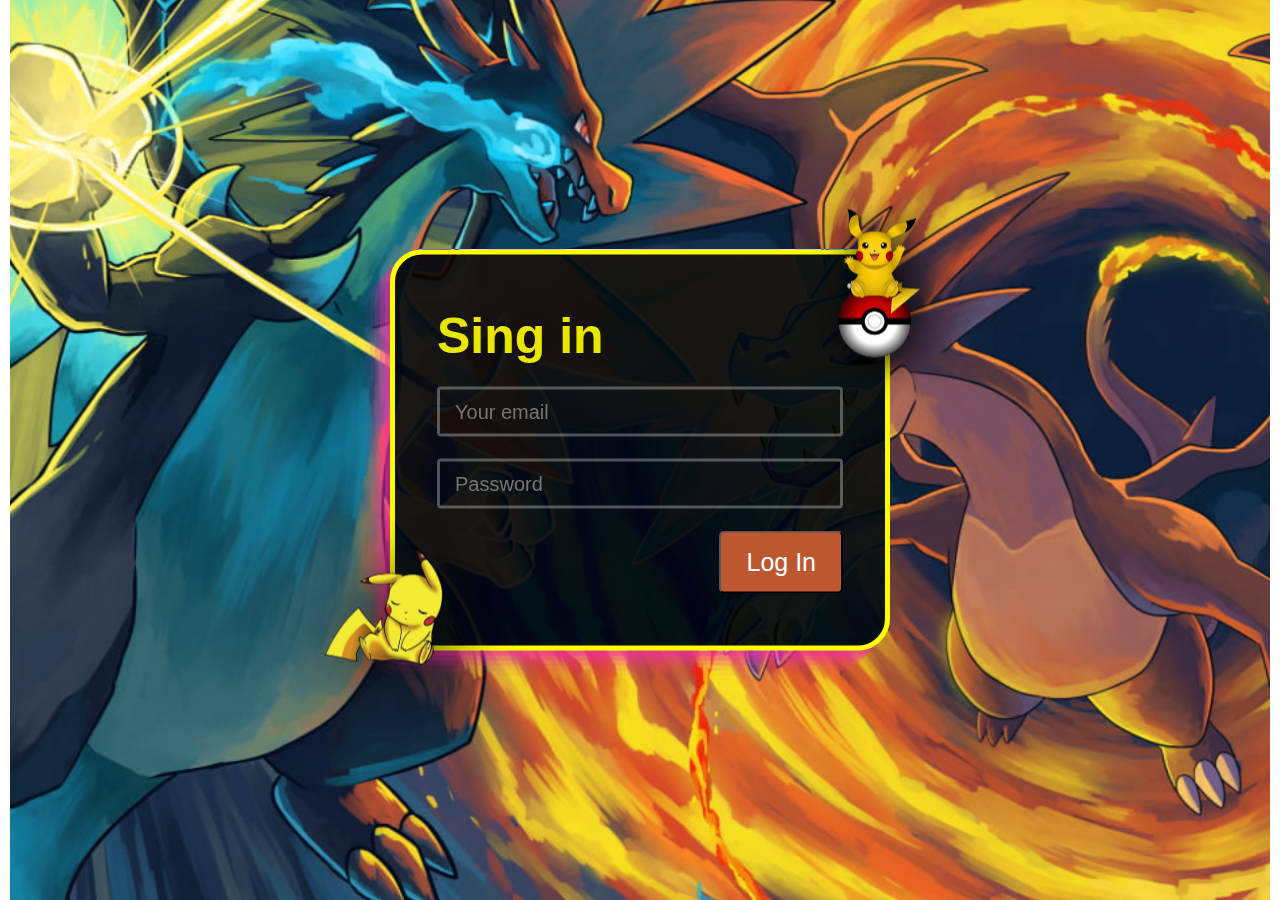
<file: index.html>
<!DOCTYPE html>
<html lang="en">

<head>
  <meta charset="UTF-8">
  <meta http-equiv="X-UA-Compatible" content="IE=edge">
  <meta name="viewport" content="width=device-width, initial-scale=1.0">
  <link rel="stylesheet" href="style.css">
  <script src="app.js" defer></script>
  <title>Login Pikachu</title>
</head>

<body>
  <div class="form-div">
    <img src="assets/ppic1.png" alt="ppc1" class="pic1">

    <form action="submitted.html" name="suForm">
      <table>
        <tr>
          <td>
            <h1>Sing in</h1>
          </td>
        </tr>
        <tr>
          <td>
            <input type="email" placeholder="Your email" id="inputEmail">
          </td>
        </tr>

        <td>
          <input type="password" placeholder="Password" id="inputPassword">
        </td>
        </tr>

        <td>
          <button id="submitBtn" onmouseover="btnFunction()">Log In</button>
          <img src="assets/alert.gif" alt="alert" class="alertImg" id="alertImg" onmouseleave="hideAlert()">
        </td>
        </tr>

      </table>
    </form>
    <img src="assets/ppic2.png" alt="ppci2" class="pic2">
  </div>
</body>

</html>
</file>
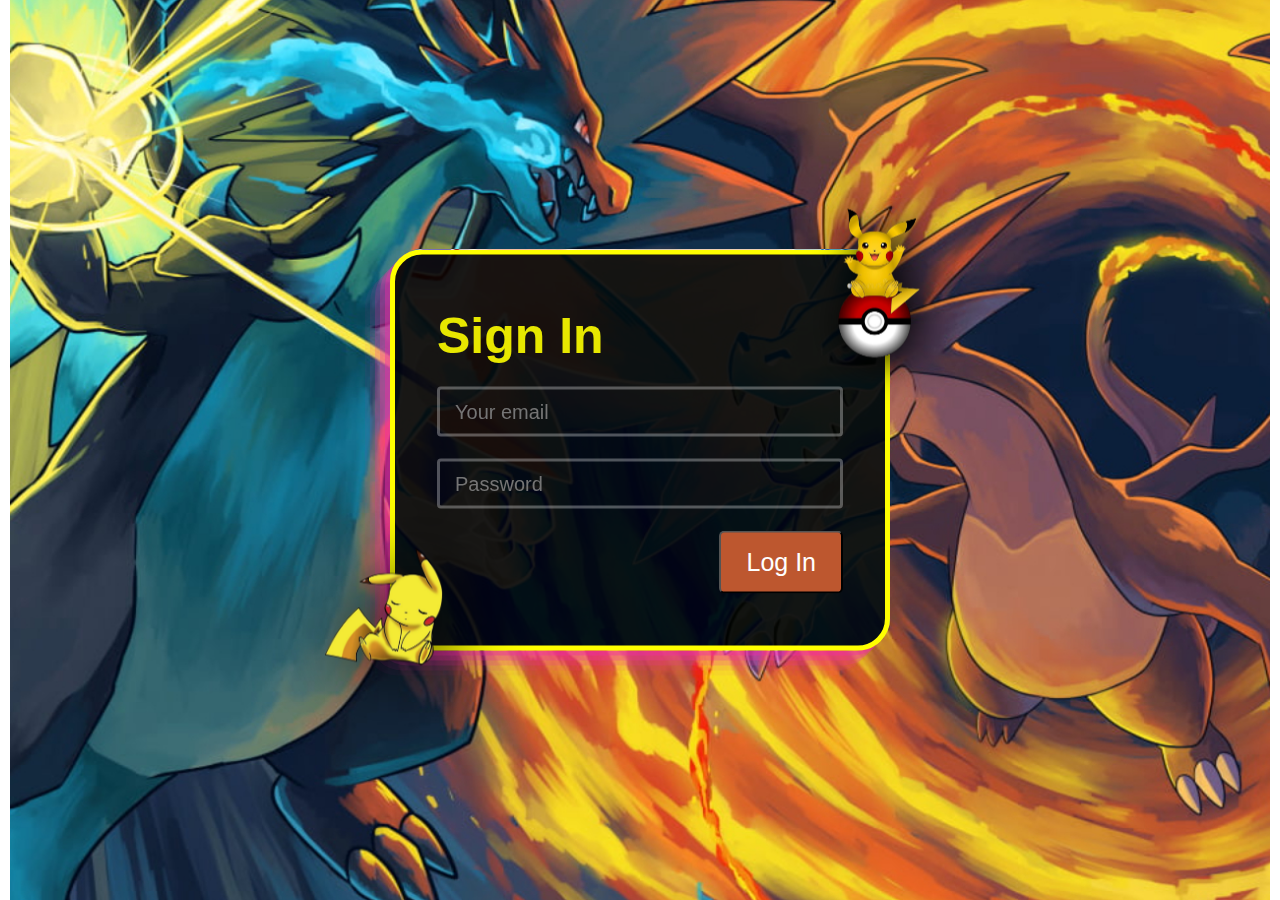
<file: assets/index.html>
<!DOCTYPE html>
<html lang="en">
<head>
    <meta charset="UTF-8">
    <meta http-equiv="X-UA-Compatible" content="IE=edge">
    <meta name="viewport" content="width=device-width, initial-scale=1.0">
    <title>Pokemon</title>
    <link rel="stylesheet" href="styling.css">
</head>
<body>
    
    <div class="form-div">

        <img src="ppic1.png" alt="" class="pic1">

        <form action="submitted.html" name="suForm">

            <table>
                <tr>
                    <td>
                        <h1>Sign In</h1>
                    </td>
                </tr>

                <tr>
                    <td>
                        <input type="email" placeholder="Your email" id="inputEmail">
                    </td>
                </tr>

                <tr>
                    <td>
                        <input type="password" placeholder="Password" id="inputPassword">
                    </td>
                </tr>

                <tr>
                    <td>
                        <button id="submitBtn" onmouseover="btnFunction()">Log In</button>
                        <img src="alert.gif" alt="" class="alertImg" id="alertImg" onmouseleave="hideAlert()">
                    </td>
                </tr>
            </table>

        </form>


        <img src="ppic2.png" alt="" class="pic2">


    </div>



    <script>

        function btnFunction(){

            const email = document.forms['suForm']['inputEmail'].value;
            const password = document.forms['suForm']['inputPassword'].value;


            const emailPattern = /^[a-z0-9._%+-]+@[a-z0-9.-]+\.[a-z]{2,4}$/;

            if(!email.match(emailPattern) || password.length < 8){
                document.getElementById('alertImg').style.display = "block";
            } else {
                document.getElementById('submitBtn').type = "submit";
            }

        };




        function hideAlert(){
            document.getElementById('alertImg').style.display = "none";
        };


    </script>



    <!-- Made with "🖤" by Code Fed -->



</body>
</html>
</file>
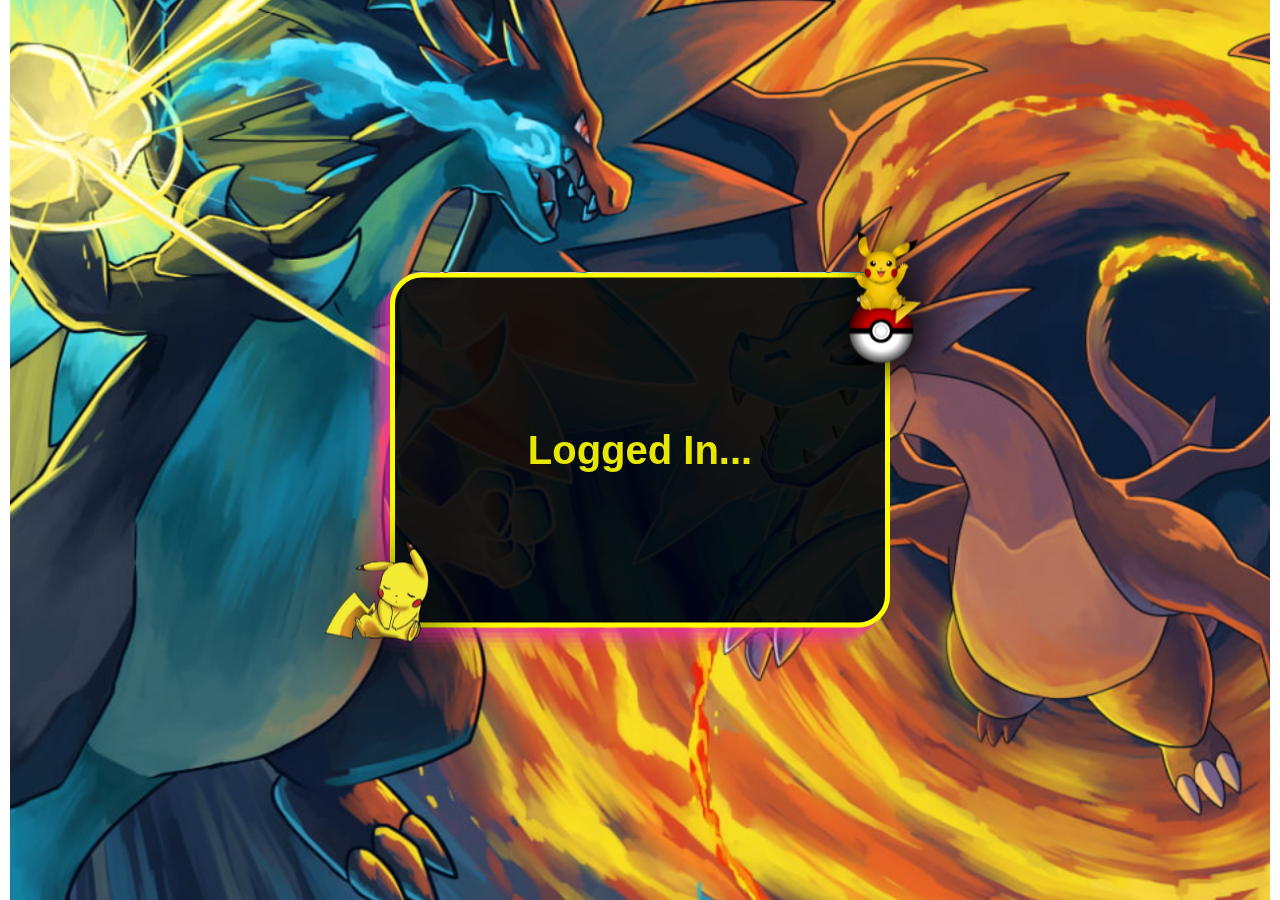
<file: submitted.html>
<!DOCTYPE html>
<html lang="en">

<head>
  <meta charset="UTF-8">
  <meta http-equiv="X-UA-Compatible" content="IE=edge">
  <meta name="viewport" content="width=device-width, initial-scale=1.0">
  <link rel="stylesheet" href="style.css">
  <title>Pokemon dashboard</title>
</head>

<body>
  <div class="form-div">
    <img src="assets/ppic1.png" alt="pic1" class="pic1">
    <h2>Logged In...</h2>
    <img src="assets/ppic2.png" alt="pic2" class="pic2">
  </div>
</body>

</html>
</file>
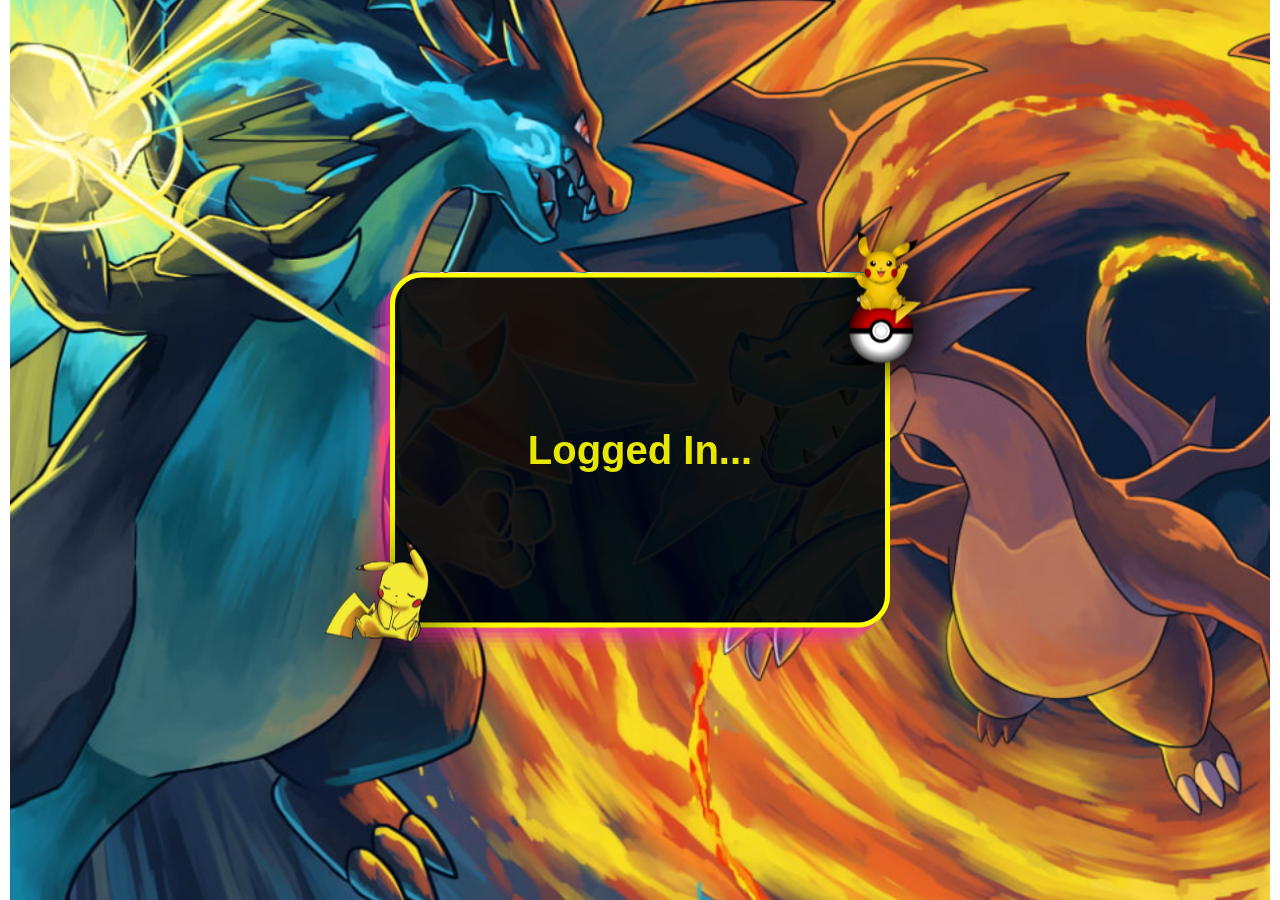
<file: assets/submitted.html>
<!DOCTYPE html>
<html lang="en">
<head>
    <meta charset="UTF-8">
    <meta http-equiv="X-UA-Compatible" content="IE=edge">
    <meta name="viewport" content="width=device-width, initial-scale=1.0">
    <title>Pokemon - Dashboard</title>
    <link rel="stylesheet" href="styling.css">
</head>
<body>
    
    <div class="form-div">
        <img src="ppic1.png" alt="" class="pic1">

        <h2>Logged In...</h2>

        <img src="ppic2.png" alt="" class="pic2">
    </div>

</body>
</html>
</file>
<file: style.css>
* {
  margin: 0;
  padding: 0;
  box-sizing: border-box;
}

body {
  background: url("assets/background.jpg") no-repeat fixed center;
  background-size: 140vh;
}

.form-div {
  height: fit-content;
  width: 80%;
  max-width: 500px;
  background-color: rgba(0, 0, 0, 0.9);
  backdrop-filter: invert();
  position: absolute;
  top: 50%;
  left: 50%;
  transform: translate(-50%, -50%);
  border-radius: 2rem;
  border: 5px solid yellow;
  box-shadow: rgba(240, 46, 170, 0.4) -5px 5px,
    rgba(240, 46, 170, 0.3) -10px 10px, rgba(240, 46, 170, 0.2) -15px 15px,
    rgba(240, 46, 170, 0.1) -20px 20px, rgba(240, 46, 170, 0.05) -25px 25px;
}

.form-div > .pic1 {
  position: absolute;
  top: -50px;
  right: -45px;
  height: 40%;
  width: auto;
  filter: drop-shadow(5px 5px 20px black);
}

.form-div h1 {
  color: rgb(231, 231, 0);
  font-size: 50px;
  text-align: left;
  font-family: "Lucida Sans", "Lucida Sans Regular", "Lucida Grande",
    "Lucida Sans Unicode", Geneva, Verdana, sans-serif;
}

.form-div table {
  width: 100%;
  margin: 40px 0;
}

.form-div table td {
  padding: 10px 40px;
  position: relative;
}

.form-div input {
  height: 50px;
  width: 100%;
  padding-left: 15px;
  font-size: 20px;
  font-family: "Segoe UI", Tahoma, Geneva, Verdana, sans-serif;
  background-color: transparent;
  border: 3px solid rgba(255, 255, 255, 0.3);
  color: white;
  border-radius: 0.25rem;
}

.form-div input:focus {
  border: 3px solid #bd572f;
  outline: transparent;
}

.form-div button {
  color: white;
  background-color: #bd572f;
  padding: 15px 25px;
  font-family: "Segoe UI", Tahoma, Geneva, Verdana, sans-serif;
  font-size: 25px;
  font-weight: 500;
  border-radius: 0.35rem;
  float: right;
  cursor: pointer;
}

.alertImg {
  position: absolute;
  height: 95px;
  right: 10px;
  top: -10px;
  display: none;
}

.form-div > .pic2 {
  position: absolute;
  bottom: -20px;
  left: -70px;
  height: 30%;
  width: auto;
  filter: drop-shadow(5px 5px 40px black);
}

.form-div h2 {
  color: rgb(231, 231, 0);
  font-size: 40px;
  text-align: center;
  margin: 150px 0;
  font-family: "Lucida Sans", "Lucida Sans Regular", "Lucida Grande",
    "Lucida Sans Unicode", Geneva, Verdana, sans-serif;
}
</file>
<file: assets/styling.css>
*{
    padding: 0;
    margin: 0;
    box-sizing: border-box;
}

body{
    background: url('background.jpg') no-repeat fixed center;
    background-size: 140vh;
}

.form-div{
    height: fit-content;
    width: 80%;
    max-width: 500px;
    background-color: rgba(0, 0, 0, 0.9);
    backdrop-filter: invert();
    position: absolute;
    top: 50%;
    left: 50%;
    transform: translate(-50%, -50%);
    border-radius: 2rem;
    border: 5px solid yellow;
    box-shadow: rgba(240, 46, 170, 0.4) -5px 5px,
    rgba(240, 46, 170, 0.3) -10px 10px,
    rgba(240, 46, 170, 0.2) -15px 15px,
    rgba(240, 46, 170, 0.1) -20px 20px,
    rgba(240, 46, 170, 0.05) -25px 25px;
}

.form-div > .pic1{
    position: absolute;
    top: -50px;
    right: -45px;
    height: 40%;
    width: auto;
    filter: drop-shadow(5px 5px 20px black);
}

.form-div h1{
    color: rgb(231, 231, 0);
    font-size: 50px;
    text-align: left;
    font-family: 'Lucida Sans', 'Lucida Sans Regular', 'Lucida Grande', 'Lucida Sans Unicode', Geneva, Verdana, sans-serif;
}

.form-div table{
    width: 100%;
    margin: 40px 0;
}

.form-div table td{
    padding: 10px 40px;
    position: relative;
}

.form-div input{
    height: 50px;
    width: 100%;
    padding-left: 15px;
    font-size: 20px;
    font-family: 'Segoe UI', Tahoma, Geneva, Verdana, sans-serif;
    background-color: transparent;
    border: 3px solid rgba(255, 255, 255, 0.3);
    color: white;
    border-radius: .25rem;
}

.form-div input:focus{
    border: 3px solid #bd572f;
    outline: transparent;
}

.form-div button{
    color: white;
    background-color: #bd572f;
    padding: 15px 25px;
    font-family: 'Segoe UI', Tahoma, Geneva, Verdana, sans-serif;
    font-size: 25px;
    font-weight: 500;
    border-radius: .35rem;
    float: right;
    cursor: pointer;
}

.alertImg{
    position: absolute;
    height: 95px;
    right: 10px;
    top: -10px;
    display: none;
}

.form-div > .pic2{
    position: absolute;
    bottom: -20px;
    left: -70px;
    height: 30%;
    width: auto;
    filter: drop-shadow(5px 5px 40px black);
}



.form-div h2{
    color: rgb(231, 231, 0);
    font-size: 40px;
    text-align: center;
    margin: 150px 0;
    font-family: 'Lucida Sans', 'Lucida Sans Regular', 'Lucida Grande', 'Lucida Sans Unicode', Geneva, Verdana, sans-serif;
}
</file>
